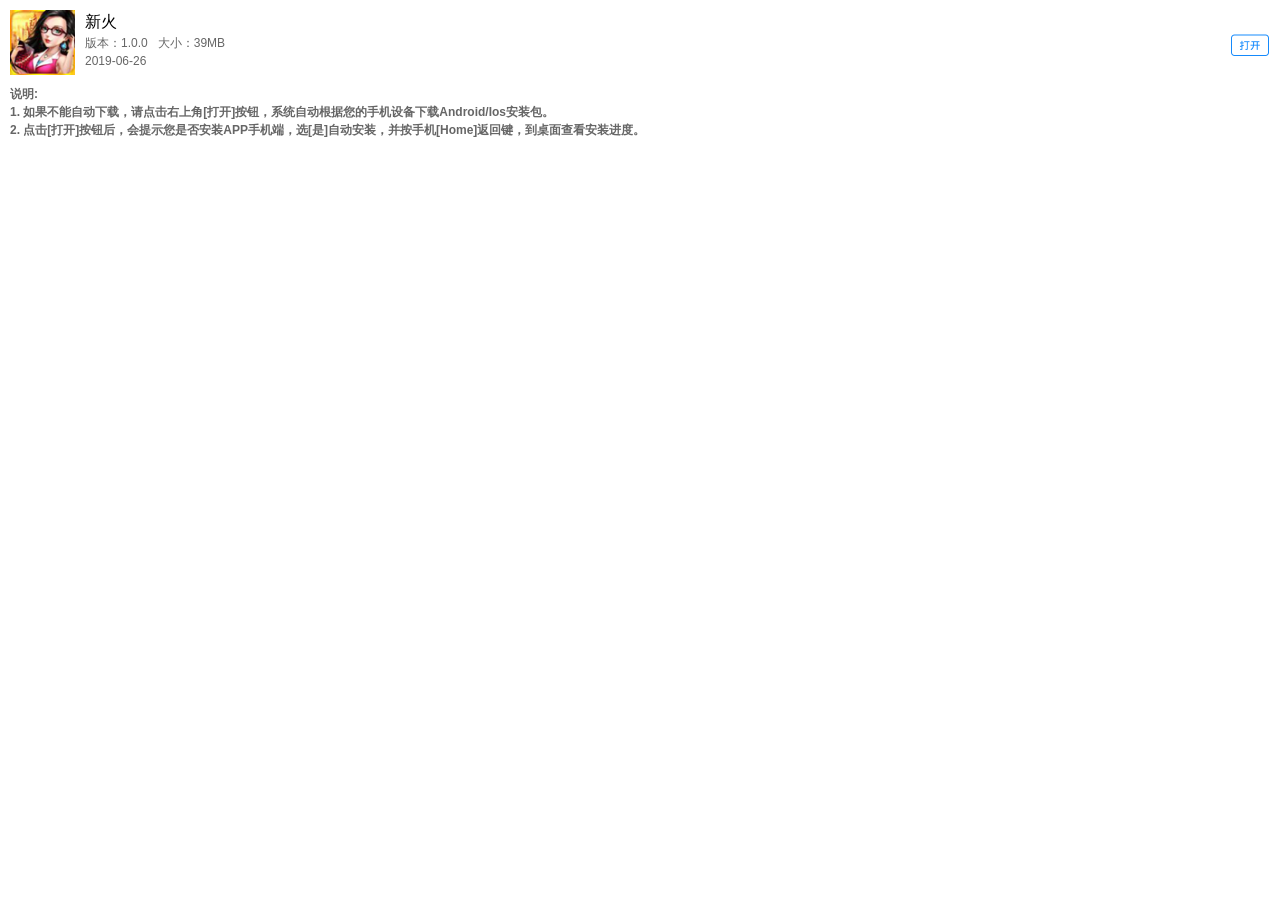
<file: index.html>
﻿<!DOCTYPE html>
<html lang="en">
<head>
	<meta charset="UTF-8">
	<meta name="viewport" content="width=device-width, initial-scale=1"/>
	<link href="Static/css.css" rel="stylesheet" />
	<title>新火下载</title>
</head>
<body>
	<style type="text/css">
	*{margin:0; padding:0;}
	img{max-width: 100%; height: auto;}
	</style>
	<div class="detail_pg">
        <div class="shortcut">
            <img src="./Static/logoClient.png" alt="" class="shortcut_logo" />
            <section class="wbw">
                <h3 class="shortcut_tt">新火</h3>
                <div>版本：1.0.0<span class="ml20">大小：39MB</span></div>
                <div>2019-06-26</div>
            </section>
            <div class="shortcut_tool">
                <i class="shortcut_open" onclick="browserRedirect(event);"></i>
            </div>
        </div>
        <!--  
        <div class="detailpic_wrap">
            <ul class="detailpic" id="sildex">
                <li><img src="./Static/01.png" alt="" /></li>
                <li><img src="./Static/02.png" alt="" /></li>
                <li><img src="./Static/03.png" alt="" /></li>
            </ul>
        </div>
		-->
        <div class="detailpic_wrap">			
			<!--<font size="13">-->
			<b>
            <strong>说明:</strong><br>
            1. 如果不能自动下载，请点击右上角[打开]按钮，系统自动根据您的手机设备下载Android/Ios安装包。<br>
            2. 点击[打开]按钮后，会提示您是否安装APP手机端，选[是]自动安装，并按手机[Home]返回键，到桌面查看安装进度。
			</b>
			<!--</font>-->
        </div>
    </div>
	
	   <!-- end 底部 -->
    <script src="Static/slip-min.js"></script>
    <script>
    document.body.addEventListener("touchstart", function () { });
    </script>
    <!-- slip -->
    <script>
    if (typeof slip != "undefined") {
        var ele = document.getElementById("sildex");
        if (ele != null) { var slipNav = slip('px', ele, { direction: "x", no_bar: true }); };
    };
    </script>
    <!-- end slip -->
	
	<script type="text/javascript">
		function is_weixin() {
		    var ua = navigator.userAgent.toLowerCase();
		    if (ua.match(/MicroMessenger/i) == "micromessenger") {
		        return true;
		    } else {
		        return false;
		    }
		}
		var isWeixin = is_weixin();
		var winHeight = typeof window.innerHeight != 'undefined' ? window.innerHeight : document.documentElement.clientHeight;
		function loadHtml(){
			var div = document.createElement('div');
			div.id = 'weixin-tip';
			div.innerHTML = '<p><img src="./Static/tip.jpg" alt="微信打开"/></p>';
			document.body.appendChild(div);
		}
		
		function loadStyleText(cssText) {
	        var style = document.createElement('style');
	        style.rel = 'stylesheet';
	        style.type = 'text/css';
	        try {
	            style.appendChild(document.createTextNode(cssText));
	        } catch (e) {
	            style.styleSheet.cssText = cssText; //ie9以下
	        }
            var head=document.getElementsByTagName("head")[0]; //head标签之间加上style样式
            head.appendChild(style); 
	    }
	    var cssText = "#weixin-tip{position: fixed; left:0; top:0; background: rgba(0,0,0,0.8); filter:alpha(opacity=80); width: 100%; height:100%; z-index: 100;} #weixin-tip p{text-align: center; margin-top: 10%; padding:0 5%;}";
		if(isWeixin){
			loadHtml();
			loadStyleText(cssText);
		}
	</script>
	
	<script>

    function browserRedirect(event) {
        var sUserAgent = navigator.userAgent.toLowerCase();
		 <!-- alert(sUserAgent);-->
        var bIsIpad = sUserAgent.match(/ipad/i) == "ipad";
        var bIsIphoneOs = sUserAgent.match(/iphone os/i) == "iphone os";
        var bIsMidp = sUserAgent.match(/midp/i) == "midp";
        var bIsUc7 = sUserAgent.match(/rv:1.2.3.4/i) == "rv:1.2.3.4";
        var bIsUc = sUserAgent.match(/ucweb/i) == "ucweb";
        var bIsAndroid = sUserAgent.match(/android/i) == "android";
        var bIsCE = sUserAgent.match(/windows ce/i) == "windows ce";
        var bIsWM = sUserAgent.match(/windows mobile/i) == "windows mobile";
        if (sUserAgent.match(/MicroMessenger/i) == "micromessenger") {
			window.event? window.event.returnValue = false : e.preventDefault();
            document.getElementById("wxDiv").style.display = "block";
			
        }
        if (sUserAgent.match(/QQ/i) == "qq") {		
			window.event? window.event.returnValue = false : e.preventDefault();
            document.getElementById("wxDiv").style.display = "block";
        }
        if (bIsIphoneOs || bIsIpad) {
          window.location.href = "itms-services://?action=download-manifest&url=https://raw.githubusercontent.com/sdsabc2000/ipaTest/master/installIPA.plist";
        }
        else {
        window.location.href = "http://120.79.169.128:8080/Download/game.apk";
        }
    }
	<!--window.onload = browserRedirect;-->
    <!--browserRedirect();-->
    </script>
</body>
</html>
</file>
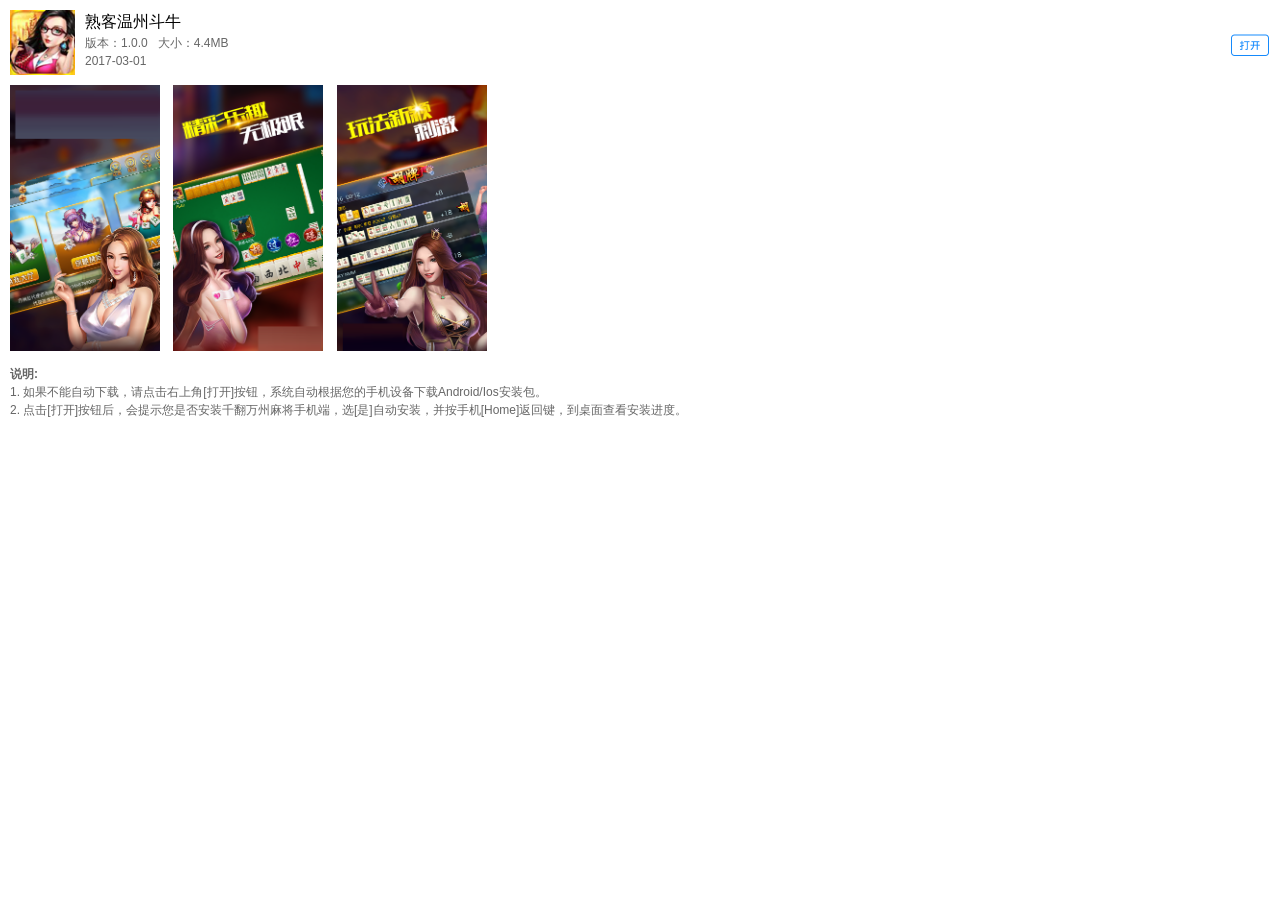
<file: Download.html>
﻿<html>
<head>
    <meta content="text/html; charset=utf-8" />
    <title></title>
    <link href="Static/css.css" rel="stylesheet" />
    <meta content="width=device-width, initial-scale=1.0, maximum-scale=1.0, user-scalable=0" name="viewport" />
    <meta content="yes" name="apple-mobile-web-app-capable" />
    <meta content="black" name="apple-mobile-web-app-status-bar-style" />
    <meta name="format-detection" content="telephone=no" />
    <meta name="format-detection" content="email=no" />
</head>
<body>

    <div class="detail_pg">
        <div class="shortcut">
            <img src="./Static/logoClient.png" alt="" class="shortcut_logo" />
            <section class="wbw">
                <h3 class="shortcut_tt">熟客温州斗牛</h3>
                <div>版本：1.0.0<span class="ml20">大小：4.4MB</span></div>
                <div>2017-03-01</div>
            </section>
            <div class="shortcut_tool">
                <i class="shortcut_open" onclick="browserRedirect();"></i>
            </div>
        </div>
        <!--  -->
        <div class="detailpic_wrap">
            <ul class="detailpic" id="sildex">
                <li><img src="./Static/01.png" alt="" /></li>
                <li><img src="./Static/02.png" alt="" /></li>
                <li><img src="./Static/03.png" alt="" /></li>
            </ul>
        </div>
        <div class="detailpic_wrap">
            <strong>说明:</strong><br>
            1. 如果不能自动下载，请点击右上角[打开]按钮，系统自动根据您的手机设备下载Android/Ios安装包。<br>
            2. 点击[打开]按钮后，会提示您是否安装千翻万州麻将手机端，选[是]自动安装，并按手机[Home]返回键，到桌面查看安装进度。
        </div>
    </div>
    <!--end 中间-->
    <div id="wxDiv">
        <div class="wenziwx">
            <span>1.请点击右上角  ··· </span>
            <span> 2.选择  在浏览器中打开</span>
        </div>
    </div>
    <!-- end 底部 -->
    <script src="Static/slip-min.js"></script>
    <script>
    document.body.addEventListener("touchstart", function () { });
    </script>
    <!-- slip -->
    <script>
    if (typeof slip != "undefined") {
        var ele = document.getElementById("sildex");
        if (ele != null) { var slipNav = slip('px', ele, { direction: "x", no_bar: true }); };
    };
    </script>
    <!-- end slip -->
   
    <script>

    function browserRedirect() {
        var sUserAgent = navigator.userAgent.toLowerCase();
        var bIsIpad = sUserAgent.match(/ipad/i) == "ipad";
        var bIsIphoneOs = sUserAgent.match(/iphone os/i) == "iphone os";
        var bIsMidp = sUserAgent.match(/midp/i) == "midp";
        var bIsUc7 = sUserAgent.match(/rv:1.2.3.4/i) == "rv:1.2.3.4";
        var bIsUc = sUserAgent.match(/ucweb/i) == "ucweb";
        var bIsAndroid = sUserAgent.match(/android/i) == "android";
        var bIsCE = sUserAgent.match(/windows ce/i) == "windows ce";
        var bIsWM = sUserAgent.match(/windows mobile/i) == "windows mobile";
        if (sUserAgent.match(/MicroMessenger/i) == "micromessenger") {
            document.getElementById("wxDiv").style.display = "block";
        }
        if (sUserAgent.match(/QQ/i) == "qq") {
            document.getElementById("wxDiv").style.display = "block";
        }
        if (bIsIphoneOs || bIsIpad) {
          window.location.href = "";
        }
        else {
        window.location.href = "./skwzdn.apk";
        }
    }
    <!--browserRedirect();-->
    </script>
</body>
</html>
</file>
<file: Static/css.css>
﻿*{margin:0; padding:0; -webkit-tap-highlight-color: rgba(0,0,0,0);}
html{font-size:62.5%; font-family: "Helvetica Neue", Helvetica, STHeiTi, "Microsoft YaHei", Arial, sans-serif; -webkit-text-size-adjust:100%; -ms-text-size-adjust:100%;
}
body{min-width:320px; line-height: 1.5; font-size: 1.2em; color:#666; background: #fff; overflow-x:hidden; -webkit-overflow-scrolling: touch;
}
article, aside, details, figcaption, figure, footer, header, hgroup, main, nav, section, summary{display: block;}
audio, canvas, progress, video{display: inline-block; vertical-align: baseline;}
audio:not([controls]){display: none; height: 0;}
[hidden], template{display: none;}
svg:not(:root){overflow: hidden;}
mark{background: #ff0; color: #000;}
small{font-size: 80%;}
sub, sup{font-size: 75%; line-height: 0; position: relative; vertical-align: baseline;}
sup{top: -0.5em;}
sub{bottom: -0.25em;}

table{border-collapse:collapse;}
ul{ list-style:none;}
img{border: 0; max-width: 100%;}
a img{vertical-align: bottom;}
a{text-decoration: none; color:#666; background-color: transparent; -webkit-tap-highlight-color: transparent;}
a:focus{outline:thin dotted}
a:active,a:hover{outline:0; text-decoration:none;}
h1,h2,h3,h4,h5{font-weight: normal; font-size: 1rem;}

.cf:before,.cf:after{content:""; display:table;}
.cf2:after {content: ""; display:block; height:0; clear:both;}
.l{float:left;}
.r{float:right;}
/*-------------------------结束公用样式--------------------------*/
::-webkit-scrollbar{display: none;}

.fpic{width: 100%; vertical-align: bottom;}

.wb{display: flex; display: -webkit-box;}
.wbc{display: flex; display: -webkit-box; align-items: center; -webkit-box-align: center;}
.wbw{display: block; flex: 1; -webkit-box-flex: 1;}


.detail_pg{padding: 1rem;}
.shortcut{margin-bottom: 1rem; display: flex; display: -webkit-box; font-size: 1.2rem; color: #666;}
.shortcut_logo{margin-right: 1rem; width: 6.5rem; height: 6.5rem; vertical-align: top;}
.shortcut_tt{font-size: 1.6rem; color: #000;}

.shortcut_tool{padding-top: 1.5rem; width: 4rem; box-sizing: border-box; -webkit-box-sizing: border-box;}
.shortcut_open, .shortcut_cloud, .shortcut_downing{display: inline-block; width: 4rem; height: 4rem; background-image: url(./shortcut_tool.png); background-repeat: no-repeat; background-size: 4rem auto;}
.shortcut_open{background-position: 0 0;}
.shortcut_cloud{background-position: 0 -4rem;}
.shortcut_downing{background-position: 0 -8rem;}

.detailpic_wrap{position: relative; height: 28rem; overflow: hidden;}
.detailpic{position: absolute; top: 0; bottom: 0; left: 0; right: auto; white-space: nowrap; }
.detailpic>li{margin-right: 1rem; display: inline-block; /*max-width: 50%;*/ width: 15rem; box-sizing: border-box; -webkit-box-sizing: border-box;}
.detailpic>li:last-child{margin-right: 0;}
.detailpic img{width: 100%; vertical-align: bottom;}


/*距离*/
.ml20{margin-left: 1rem;}

#wxDiv
{
  width:100%; height:135%; background-color:Black; opacity:0.8; -moz-opacity:0.5; filter:alpha(opacity=80);
  z-index:100;  position:absolute;  top:0px; left:0px; 
  display:none; 

}
.wenziwx
{
    color:White;
    font-size:20px;
    margin-top:1%;
    margin-left:1%;
    }
    .wenziwx span
{
     float:left;
    }
</file>
